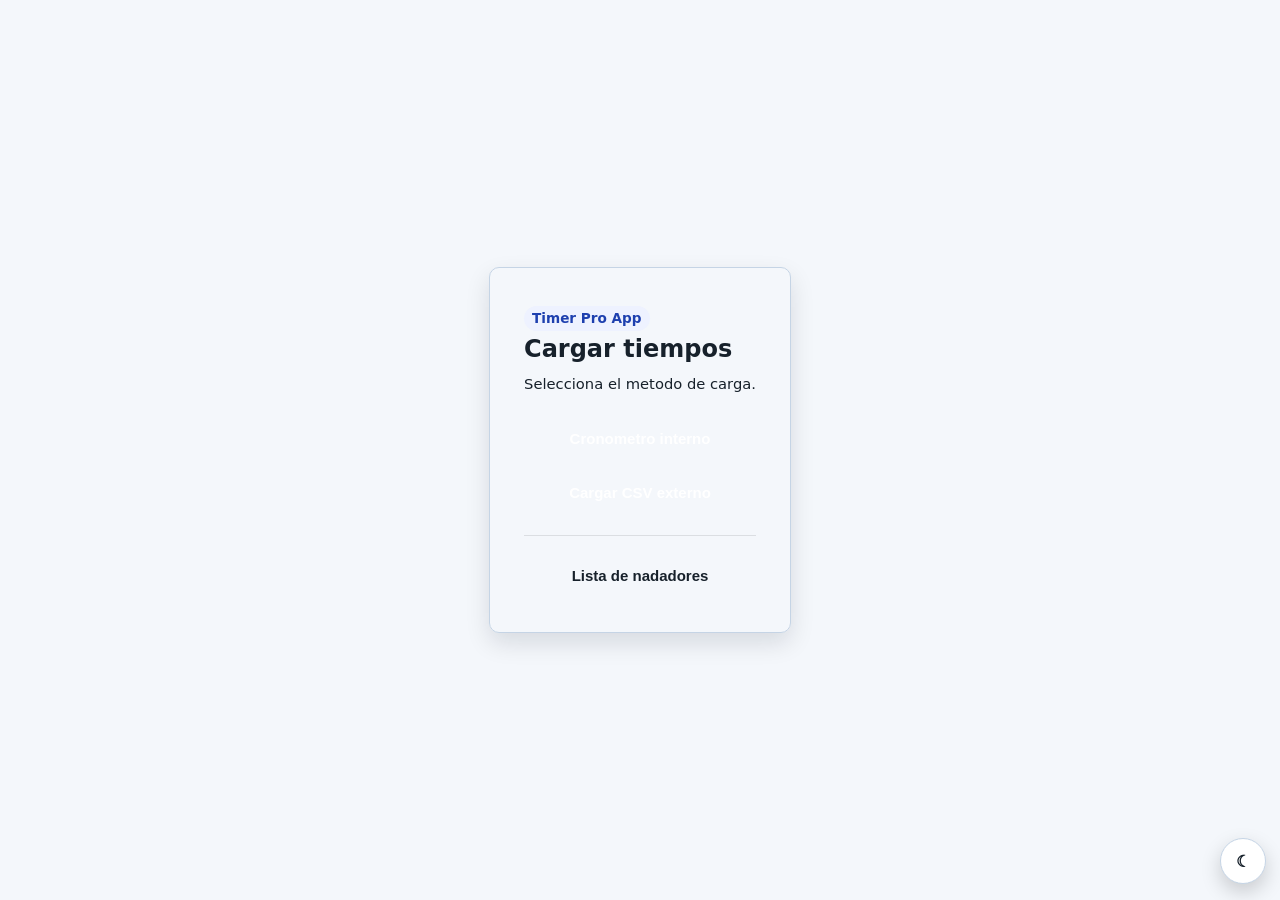
<file: timer-pro-app/index.html>
<!DOCTYPE html>
<html lang="es">

<head>
    <meta charset="UTF-8">
    <meta name="viewport" content="width=device-width, initial-scale=1" />
    <title>Timer Pro App</title>
    <link rel="stylesheet" href="shared/css/base.css" />
    <link rel="stylesheet" href="index.css" />
    <link rel="stylesheet" href="shared/css/theme.css" />
</head>

<body>
    <main class="container home-wrap">
        <section class="card home-card">
            <div class="home-head">
                <span class="pill">Timer Pro App</span>
                <h1>Cargar tiempos</h1>
                <p class="muted">Selecciona el metodo de carga.</p>
            </div>

            <div class="home-actions">
                <button id="btnCronometro" class="btn primary">Cronometro interno</button>
                <button id="btnCargaExterna" class="btn primary">Cargar CSV externo</button>
            </div>

            <hr class="home-divider">

            <div class="home-actions">
                <button id="btnListaNadadores" class="btn light">Lista de nadadores</button>
            </div>
        </section>
    </main>

    <script src="shared/js/theme.js"></script>
    <script src="shared/js/navigation.js"></script>
    <script src="index.js"></script>
</body>

</html>
</file>
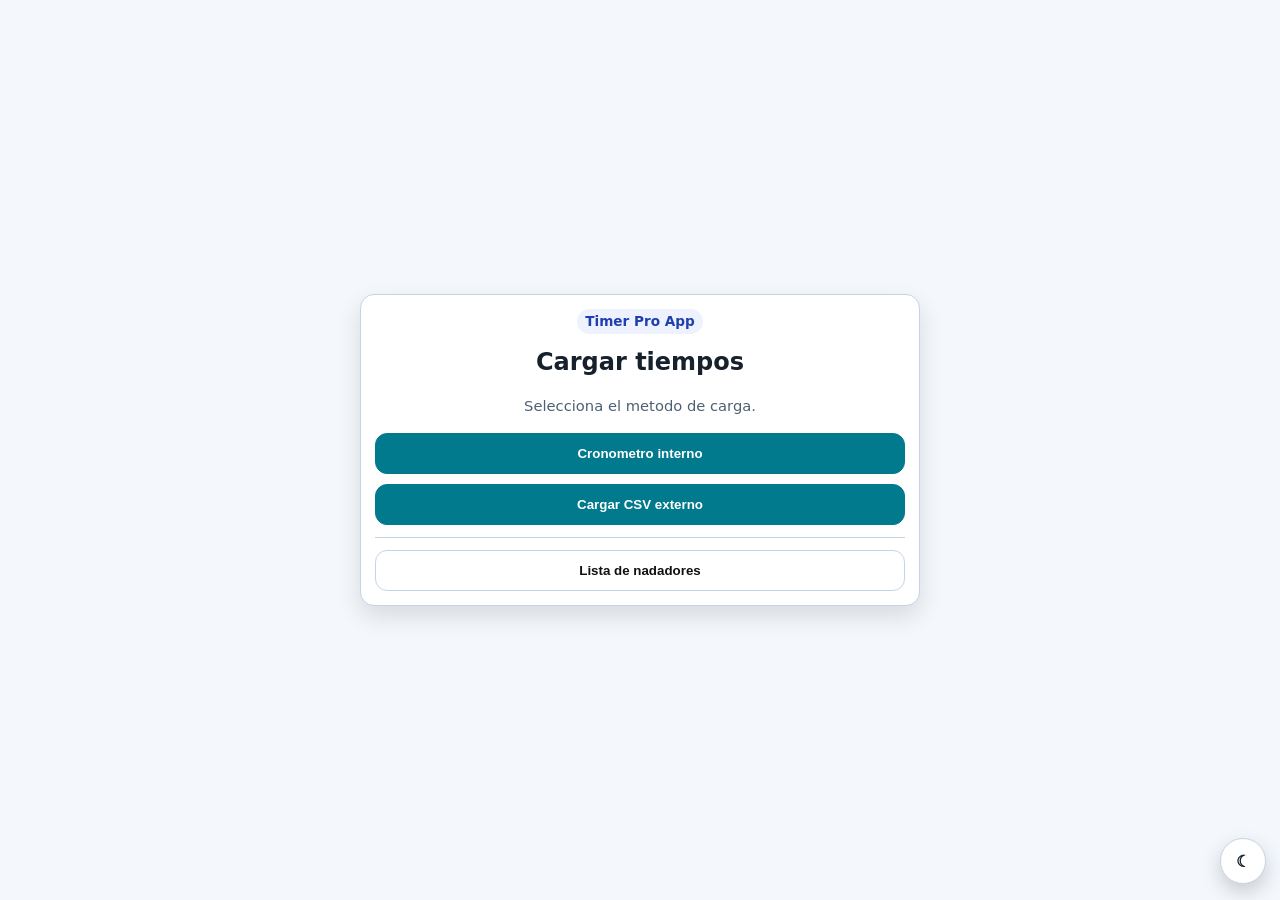
<file: src/app/index.html>
<!DOCTYPE html>
<html lang="es">

<head>
    <meta charset="UTF-8">
    <meta name="viewport" content="width=device-width, initial-scale=1" />
    <title>Timer Pro App</title>
    <link rel="stylesheet" href="../shared/css/base.css" />
    <link rel="stylesheet" href="./index.css" />
    <link rel="stylesheet" href="../shared/css/theme.css" />
</head>

<body>
    <!--
      HOME PRINCIPAL
      ABAP analogia: pantalla inicial de un report transaccional.
      Desde aqui se dispara navegacion a los 3 modulos funcionales.
    -->
    <main class="container home-wrap">
        <section class="card home-card">
            <div class="home-head">
                <span class="pill">Timer Pro App</span>
                <h1>Cargar tiempos</h1>
                <p class="muted">Selecciona el metodo de carga.</p>
            </div>

            <div class="home-actions">
                <!-- Acciones core del flujo de carga de tiempos -->
                <button id="btnCronometro" class="btn primary">Cronometro interno</button>
                <button id="btnCargaExterna" class="btn primary">Cargar CSV externo</button>
            </div>

            <hr class="home-divider">

            <div class="home-actions">
                <!-- Catalogo/mantenimiento mock de nadadores -->
                <button id="btnListaNadadores" class="btn light">Lista de nadadores</button>
            </div>
        </section>
    </main>

    <script src="../shared/js/theme.js"></script>
    <script src="../shared/js/navigation.js"></script>
    <script src="./index.js"></script>
</body>

</html>
</file>
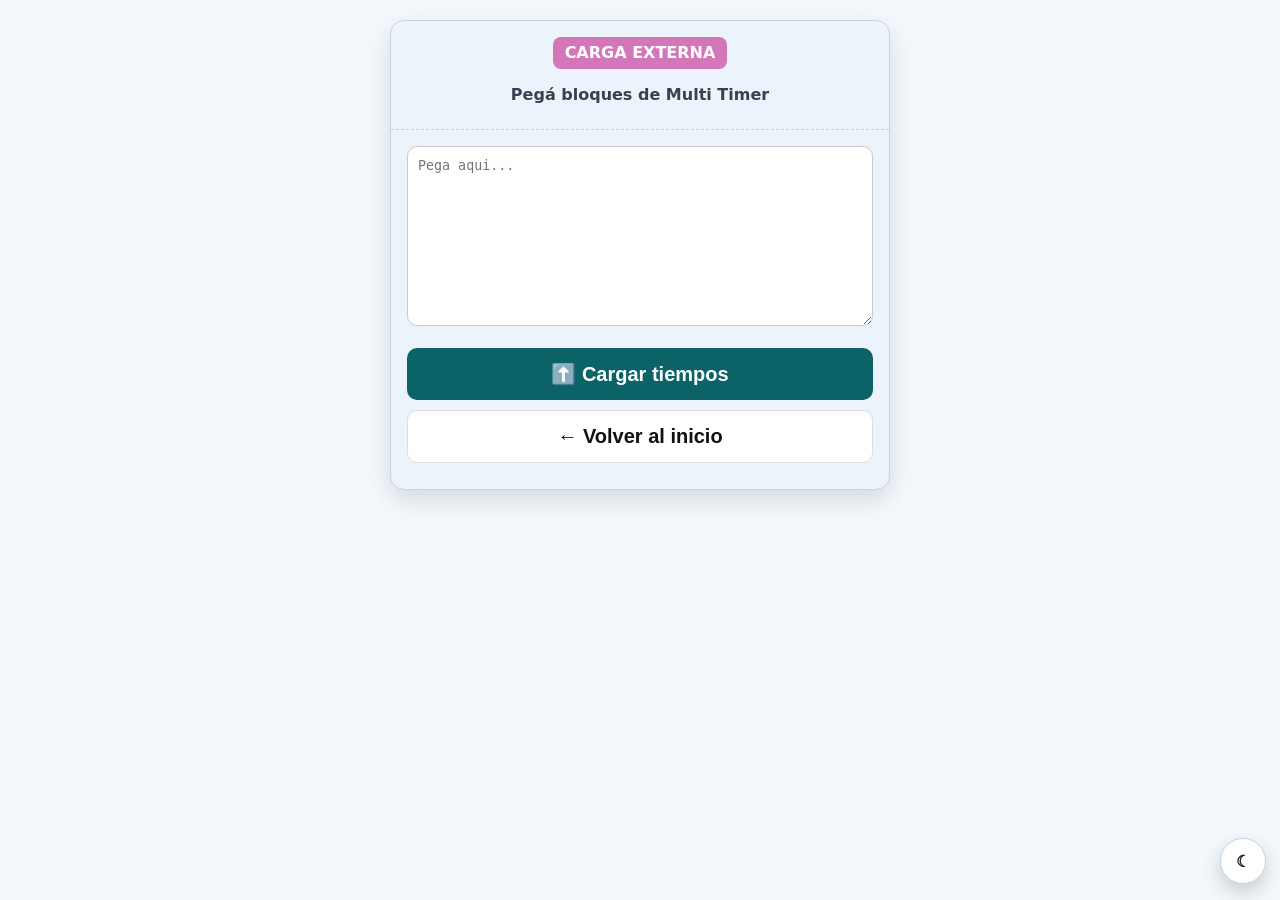
<file: src/pages/carga-externa/carga-externa.html>
<!DOCTYPE html>
<html lang="es">

<head>
    <meta charset="utf-8" />
    <meta name="viewport" content="width=device-width, initial-scale=1" />
    <title>Nado • Carga Externa</title>
    <link rel="stylesheet" href="../../shared/css/base.css" />
    <link rel="stylesheet" href="./carga-externa.css" />
    <link rel="stylesheet" href="../../shared/css/theme.css" />
</head>

<body>
    <!--
            PANTALLA DE CARGA EXTERNA
            Recibe texto exportado desde Multi Timer.
            ABAP analogia: upload/copy-paste a zona de staging antes de validacion final.
        -->
    <main class="container">
        <section class="step">
            <div class="step-head">
                <span class="badge">CARGA EXTERNA</span>
                <div class="subtitle">Pegá bloques de Multi Timer</div>
            </div>
            <div class="step-body">
                <!-- Input principal de datos crudos -->
                <textarea id="txtRaw" placeholder="Pega aqui..."></textarea>
                <button id="btnLoad" class="btn primary" style="margin-top: 15px;">⬆️ Cargar tiempos</button>
                <button id="btnBack" class="btn light" style="margin-top: 10px;">← Volver al inicio</button>
                <!-- Mensajes de validacion y estado -->
                <div id="status" class="help" style="margin-top: 10px; text-align: center;"></div>
            </div>
        </section>
    </main>

    <script src="../../shared/js/theme.js"></script>
    <script src="../../shared/js/navigation.js"></script>
    <script src="./carga-externa.js"></script>
</body>

</html>
</file>
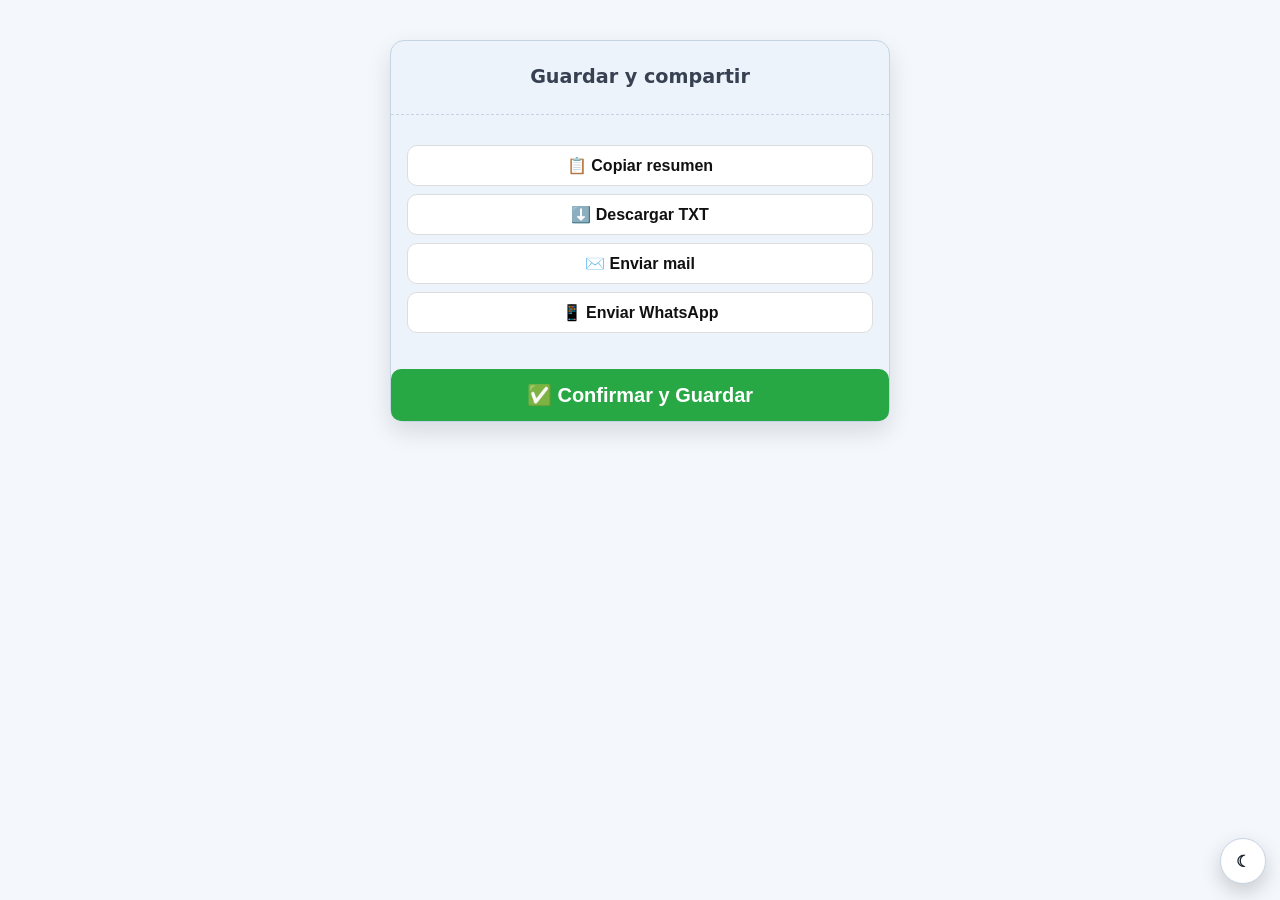
<file: src/pages/carga-tiempos/carga-tiempos.html>
<!DOCTYPE html>
<html lang="es">

<head>
  <meta charset="utf-8" />
  <meta name="viewport" content="width=device-width, initial-scale=1" />
  <title>Nado • App</title>
  <link rel="stylesheet" href="../../shared/css/base.css" />
  <link rel="stylesheet" href="./carga-tiempos.css" />
  <link rel="stylesheet" href="../../shared/css/theme.css" />
</head>

<body>

  <!--
    PANTALLA DE REVISION / STAGING
    Aqui se revisan tiempos importados antes de confirmar.
    ABAP analogia: ALV de control previo al guardado definitivo.
  -->
  <main class="container">

    <div id="view-carga" class="view active">
      <section class="result" style="margin-top: 20px;">
        <div class="result-head">
          <div class="subtitle" style="font-weight: 700; font-size: 1.2rem;">Guardar y compartir</div>
        </div>
        <div class="result-body">
          <!-- Lista dinamica de nadadores y resumen -->
          <div id="summaryBody"></div>

          <!-- Acciones de salida del resumen -->
          <div class="share-actions">
            <button id="btnCopySummary" class="btn light">📋 Copiar resumen</button>
            <button id="btnDownloadSummary" class="btn light">⬇️ Descargar TXT</button>
            <button id="btnSendEmail" class="btn light">✉️ Enviar mail</button>
            <button id="btnSendWhatsApp" class="btn light">📱 Enviar WhatsApp</button>
          </div>
          <div id="status" class="help" style="margin-top: 10px; text-align: center;"></div>
        </div>
        <button id="btnConfirm" class="btn primary" style="margin-top: 10px; background: #28a745;">✅ Confirmar y
          Guardar</button>
        <button id="btnNewLoad" class="btn primary" style="margin-top: 10px; display: none;">Cargar nuevos
          tiempos</button>
      </section>

    </div>

  </main>

  <!-- Modal de detalle por nadador/parcial -->
  <div class="modal" id="modal">
    <div class="modal-card">
      <div class="modal-head">
        <div id="modalTitle" style="font-weight: 800;">Detalles</div>
        <button class="btn light" id="btnClose" style="width: auto; padding: 5px 15px;">Cerrar</button>
      </div>
      <div class="modal-body">
        <table style="width: 100%; border-collapse: collapse;">
          <thead>
            <tr>
              <th>#</th>
              <th>Tiempo</th>
              <th>Vuelta</th>
            </tr>
          </thead>
          <tbody id="modalTbody" style="text-align: center;"></tbody>
        </table>
        <div id="metrics"></div>
      </div>
    </div>
  </div>

  <script src="../../shared/js/theme.js"></script>
  <script src="../../shared/js/navigation.js"></script>
  <script src="./carga-tiempos.js"></script>
</body>

</html>
</file>
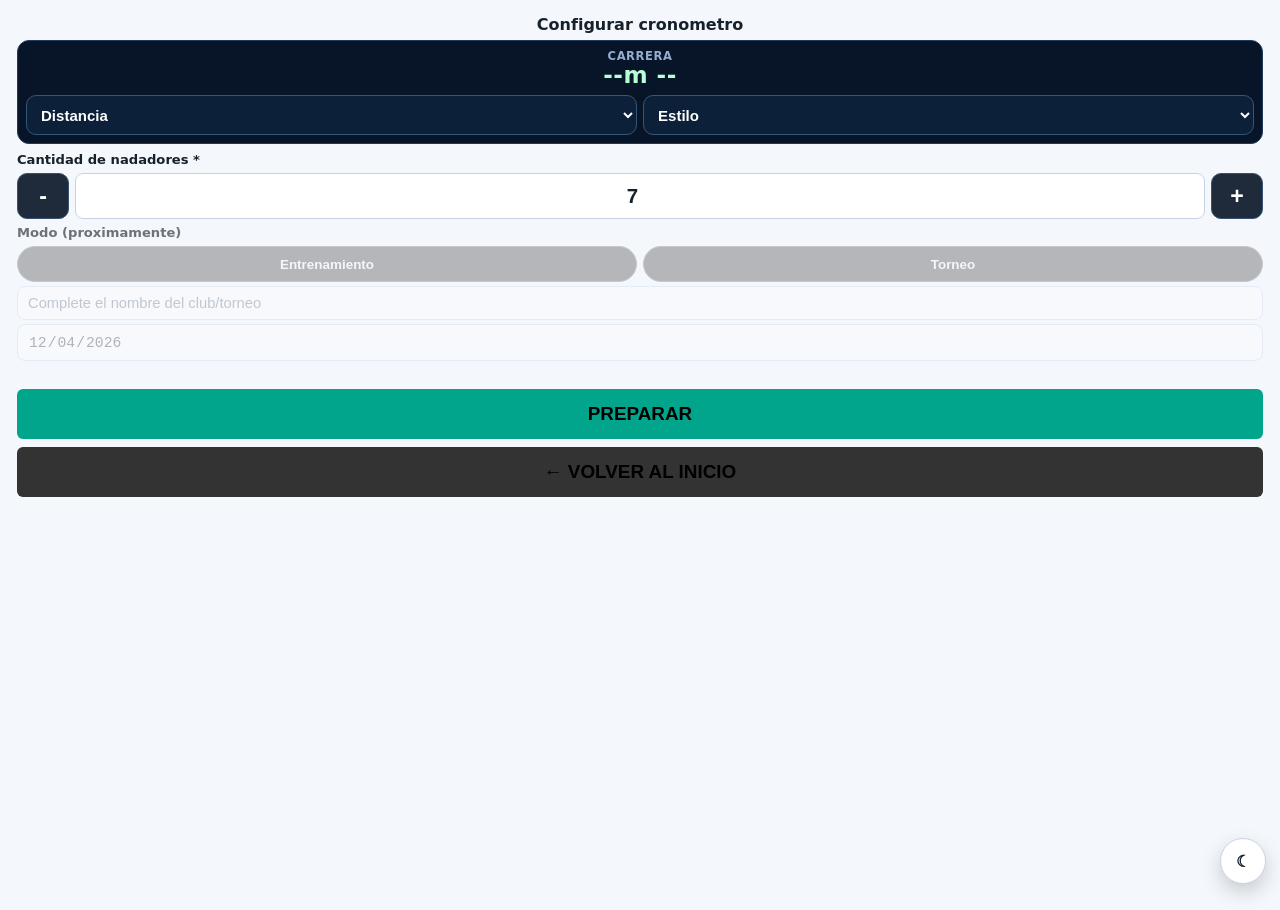
<file: src/pages/cronometro/cronometro.html>
<!DOCTYPE html>
<html lang="es">

<head>
    <meta charset="UTF-8">
    <title>SwimCoach Pro - Final UI</title>
    <meta name="viewport" content="width=device-width, initial-scale=1.0, maximum-scale=1.0, user-scalable=no">
    <link rel="stylesheet" href="./cronometro.css">
    <link rel="stylesheet" href="../../shared/css/theme.css" />

</head>

<body>

    <!--
            SETUP PREVIO A LA CARRERA
            ABAP analogia: parametros obligatorios antes de ejecutar START-OF-SELECTION.
        -->
    <div id="setup" class="setup-zone">
        <h2 class="setup-title">Configurar cronometro</h2>
        <div class="setup-race-preview-wrap">
            <div class="setup-race-preview-title">Carrera</div>
            <div id="race-preview" class="setup-race-preview">--m --</div>
            <div class="setup-race-controls">
                <select id="race-distance" class="setup-preview-select" required>
                    <option value="" selected disabled>Distancia</option>
                    <option value="25">25m</option>
                    <option value="50">50m</option>
                    <option value="75">75m</option>
                    <option value="100">100m</option>
                    <option value="125">125m</option>
                    <option value="150">150m</option>
                    <option value="175">175m</option>
                    <option value="200">200m</option>
                    <option value="225">225m</option>
                    <option value="250">250m</option>
                    <option value="300">300m</option>
                    <option value="400">400m</option>
                    <option value="500">500m</option>
                    <option value="800">800m</option>
                    <option value="1000">1000m</option>
                    <option value="1500">1500m</option>
                    <option value="other">Otra distancia...</option>
                </select>
                <select id="race-style" class="setup-preview-select" required>
                    <option value="" selected disabled>Estilo</option>
                    <option value="Mariposa">Mariposa</option>
                    <option value="Espalda">Espalda</option>
                    <option value="Pecho">Pecho</option>
                    <option value="Libre">Libre</option>
                    <option value="other">Otro...</option>
                </select>
            </div>
            <input type="number" id="race-distance-other" class="setup-inline-input"
                placeholder="Otra distancia (1 a 999999)" min="1" max="999999" step="1" style="display:none;">
            <input type="text" id="race-style-other" class="setup-inline-input" placeholder="Otro estilo (max 10)"
                maxlength="10" style="display:none;">
        </div>
        <div class="setup-form">
            <div class="setup-field setup-count-wrap">
                <label for="num-swimmers">Cantidad de nadadores *</label>
                <div class="count-selector">
                    <button type="button" id="count-minus" class="count-btn" aria-label="Disminuir">-</button>
                    <input type="number" id="num-swimmers" min="1" max="10" step="1" value="7" required>
                    <button type="button" id="count-plus" class="count-btn" aria-label="Aumentar">+</button>
                </div>
            </div>

            <div class="setup-field setup-disabled-area">
                <label>Modo (proximamente)</label>
                <div class="setup-switch-row is-disabled">
                    <button type="button" class="setup-chip" disabled>Entrenamiento</button>
                    <button type="button" class="setup-chip" disabled>Torneo</button>
                </div>
                <input type="text" class="setup-inline-input" placeholder="Complete el nombre del club/torneo" disabled>
                <input type="date" id="event-date-placeholder" class="setup-inline-input" disabled>
            </div>
        </div>
        <div id="setup-error" class="setup-error" aria-live="polite"></div>
        <div class="setup-actions">
            <button class="btn-start-global" onclick="initRace()">PREPARAR</button>
            <button class="btn-start-global" id="btnVolverSetup" onclick="goToHome()"
                style="background:#333; margin-top:8px;">← Volver al inicio</button>
        </div>
    </div>

    <!--
            CABECERA DE CARRERA EN EJECUCION
            Muestra metadatos + reloj principal + menu contextual.
        -->
    <div class="header" id="header-ui" style="display:none;">
        <button id="back-to-setup-btn" class="back-btn" onclick="goBackToSetup()" style="display:none;"
            aria-label="Volver al setup">← Atrás</button>
        <div id="race-name" class="race-name">Carrera N/D</div>
        <div id="main-clock">00:00.00</div>
        <div class="menu-container">
            <button class="dots-btn" onclick="toggleMenu()">⋮</button>
            <div class="dropdown" id="myDropdown">
                <button onclick="goToTimerProAnalisis()">Timer Pro Analisis</button>
                <button onclick="downloadCSV()">Exportar CSV</button>
                <button onclick="resetCronoState()" style="color: #ff5252;">Reiniciar Todo</button>
            </div>
        </div>
    </div>

    <!-- Bloque donde vive el boton global START -->
    <div id="run-controls" style="display:none; padding: 10px;">
        <button class="btn-start-global" onclick="startGlobalTimer()">¡START!</button>
    </div>

    <!-- Contenedor dinamico de carriles/nadadores -->
    <div class="lanes-grid" id="lanes-container"></div>

    <!-- Alta de carriles permitida solo antes de START -->
    <div class="add-swimmer-wrap" id="add-swimmer-wrap" style="display:none;">
        <button class="btn-add-swimmer" id="btn-add-swimmer" onclick="addSwimmer()">+ Agregar nadador</button>
    </div>

    <!-- Modal: confirmar salida hacia analisis -->
    <div id="confirm-analisis-modal"
        style="display:none; position:fixed; inset:0; background:rgba(0,0,0,0.6); z-index:3000; align-items:center; justify-content:center; padding:16px;">
        <div
            style="width:100%; max-width:360px; background:#1d1d1d; border:1px solid #3f3f3f; border-radius:12px; padding:14px; color:#fff;">
            <div style="font-size:1rem; font-weight:700; margin-bottom:8px;">Abandonar el cronometro y ver resultados
            </div>
            <div style="font-size:0.9rem; color:#d0d0d0; margin-bottom:12px;">Si continuas, esta carrera quedara
                finalizada y no podras volver al cronometro.</div>
            <div style="display:flex; gap:8px;">
                <button id="btnConfirmNo"
                    style="flex:1; border:none; border-radius:8px; padding:10px; font-weight:700; background:#3a3a3a; color:#fff;">NO</button>
                <button id="btnConfirmSi"
                    style="flex:1; border:none; border-radius:8px; padding:10px; font-weight:700; background:#00a95a; color:#fff;">SI</button>
            </div>
        </div>
    </div>

    <!-- Modal: confirmar reinicio por refresh/F5 -->
    <div id="confirm-refresh-modal" class="confirm-refresh-modal" aria-hidden="true">
        <div class="confirm-refresh-card" role="dialog" aria-modal="true" aria-labelledby="refreshModalTitle">
            <div id="refreshModalTitle" class="confirm-refresh-title">Atencion</div>
            <div class="confirm-refresh-text">
                Si refrescas esta pagina, la carrera actual se reiniciara y se perderan todos los tiempos no guardados.
            </div>
            <div class="confirm-refresh-actions">
                <button id="btnRefreshReset" class="confirm-refresh-btn danger">OK = Reiniciar sin guardar</button>
                <button id="btnRefreshCancel" class="confirm-refresh-btn safe">Cancel = Volver a la carrera</button>
            </div>
        </div>
    </div>

    <script src="../../shared/js/theme.js"></script>
    <script src="../../shared/js/navigation.js"></script>
    <script src="./cronometro.js"></script>
</body>

</html>
</file>
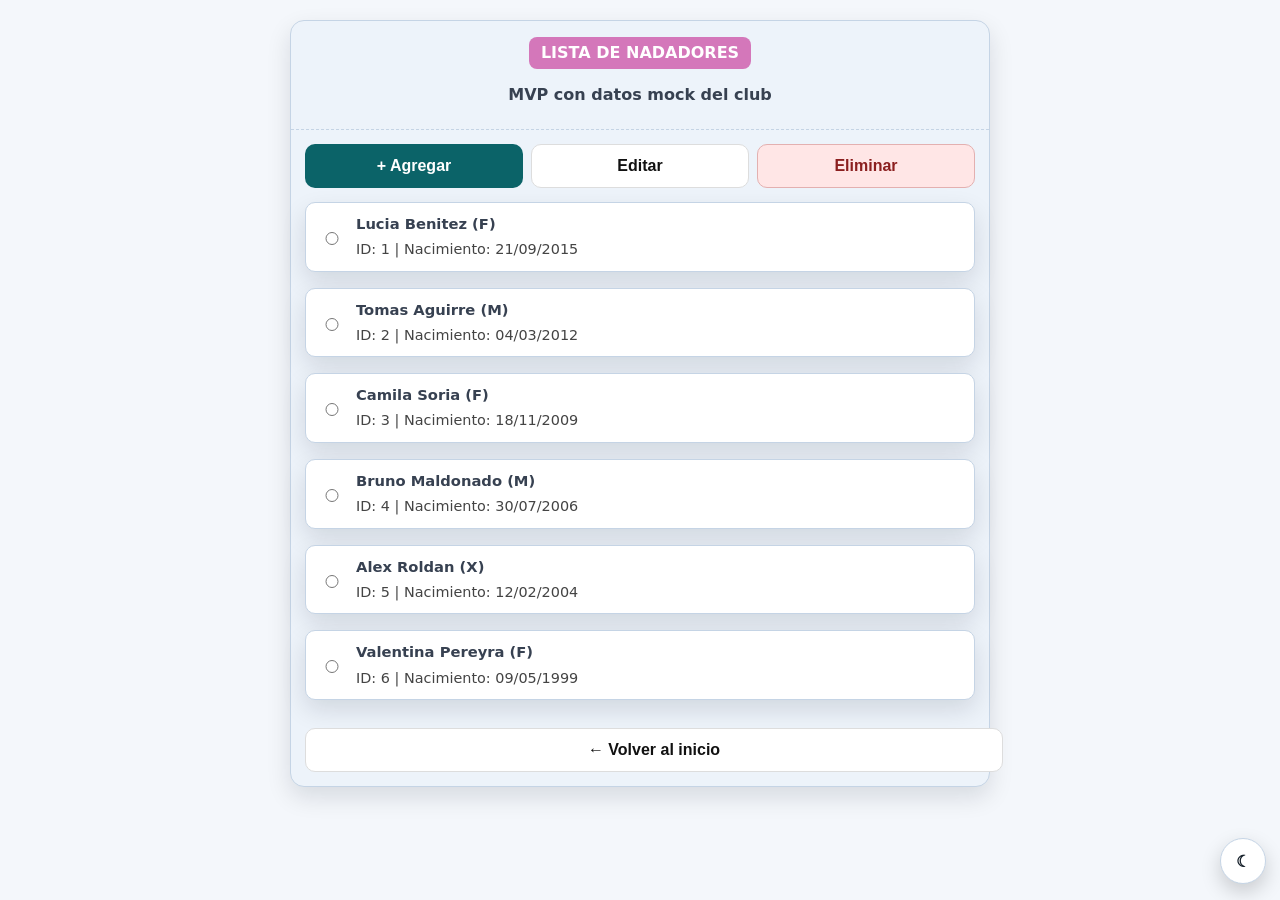
<file: src/pages/lista-nadadores/lista-nadadores.html>
<!DOCTYPE html>
<html lang="es">

<head>
    <meta charset="utf-8" />
    <meta name="viewport" content="width=device-width, initial-scale=1" />
    <title>Nado • Lista de nadadores</title>
    <link rel="stylesheet" href="../../shared/css/base.css" />
    <link rel="stylesheet" href="./lista-nadadores.css" />
    <link rel="stylesheet" href="../../shared/css/theme.css" />
</head>

<body>
    <!--
            LISTA DE NADADORES (MVP)
            ABAP analogia: mini mantenimiento (alta/cambio/baja) sobre tabla interna mock.
        -->
    <main class="container">
        <section class="panel">
            <div class="panel-head">
                <span class="badge">LISTA DE NADADORES</span>
                <div class="subtitle">MVP con datos mock del club</div>
            </div>

            <!-- Barra de acciones CRUD mock -->
            <div class="toolbar">
                <button id="btnAdd" class="btn primary">+ Agregar</button>
                <button id="btnEdit" class="btn light">Editar</button>
                <button id="btnDelete" class="btn danger">Eliminar</button>
            </div>

            <!-- Mensajes de estado de la operacion -->
            <div id="status" class="help" style="text-align:center;"></div>

            <!-- Contenedor dinamico de filas -->
            <div id="listContainer" class="list-container"></div>

            <button id="btnBack" class="btn light back-btn">← Volver al inicio</button>
        </section>
    </main>

    <script src="../../shared/js/theme.js"></script>
    <script src="../../shared/js/navigation.js"></script>
    <script src="./lista-nadadores.js"></script>
</body>

</html>
</file>
<file: timer-pro-app/shared/css/base.css>
:root{
  --bg:#ffffff; --txt:#1f2937; --muted:#6b7280; --card:#ffffff; --border:#e5e7eb;
  --brand:#2962FF; --accent:#FF6D00; --ok:#43A047; --danger:#C62828;
}
*{box-sizing:border-box}
html,body{margin:0;padding:0;background:var(--bg);color:var(--txt);font:16px/1.5 system-ui,-apple-system,Segoe UI,Roboto,Ubuntu,Cantarell,Noto Sans,sans-serif}

/* Header */
header{padding:12px 16px;border-bottom:1px solid var(--border);display:flex;align-items:center;gap:12px}
header .title{font-size:1.1rem;font-weight:800;margin-right:auto}
nav a{color:var(--brand);text-decoration:none;margin-right:10px;font-weight:700}

/* Container */
.container{max-width:720px;margin:0 auto;padding:14px}

/* Cards */
.card{background:var(--card);border:1px solid var(--border);border-radius:14px;padding:12px}
.subtitle{color:#374151;font-weight:800;margin:6px 0}
.help,.muted{color:var(--muted);font-size:.92rem}

/* Buttons */
.btn{display:inline-block;padding:12px 14px;border-radius:12px;border:1px solid var(--border);background:#fff;font-weight:800;color:#111;text-decoration:none}
.btn.primary{background:var(--brand);border-color:var(--brand);color:#fff}
.btn.success{background:var(--ok);border-color:var(--ok);color:#fff}
.btn.light{background:#fff}

/* Forms */
label{display:block;font-size:.92rem;margin-bottom:6px;color:#374151}
select,input[type=date],input[type=text],input[type=number],textarea{width:100%;padding:10px;border:1px solid var(--border);border-radius:10px;background:#fff}
textarea{font-family:ui-monospace,SFMono-Regular,Menlo,Consolas,"Liberation Mono",monospace;line-height:1.35}
.row{display:flex;gap:10px;flex-wrap:wrap;align-items:flex-end}

/* Table */
.table{width:100%;border-collapse:collapse}
.table th,.table td{border:1px solid var(--border);padding:8px;font-size:.95rem}
.table th{background:#f8f9fa;text-align:left}

/* Pills, chips */
.pill{display:inline-block;padding:2px 8px;border-radius:999px;background:#EEF2FF;color:#1e40af;font-size:.85rem;font-weight:800}
.chip{display:inline-flex;gap:6px;align-items:center;background:#f3f4f6;border:1px solid #e5e7eb;border-radius:999px;padding:6px 10px;color:#374151}

/* Placeholders */
.placeholder{border:2px dashed var(--border);border-radius:12px;display:flex;align-items:center;justify-content:center;color:var(--muted);font-weight:700;padding:16px}

/* Sections layout helpers */
.section{display:flex;flex-direction:column;gap:10px}
.split{display:flex;gap:12px;flex-wrap:wrap}
.split > .col{flex:1 1 280px}

/* Sticky compare bar */
.compare-bar{position:sticky;bottom:0;background:#111827;color:#fff;padding:10px 12px;border-top-left-radius:12px;border-top-right-radius:12px;display:none;align-items:center;justify-content:space-between;gap:12px}

/* Modal */
.modal{position:fixed;inset:0;background:rgba(0,0,0,.45);display:none;align-items:center;justify-content:center;padding:16px}
.modal.open{display:flex}
.modal-card{background:#fff;border-radius:12px;max-width:860px;width:100%;box-shadow:0 10px 30px rgba(0,0,0,.25)}
.modal-head{display:flex;align-items:center;justify-content:space-between;padding:12px 14px;border-bottom:1px solid var(--border)}
.modal-title{font-weight:800}
.modal-body{padding:12px 14px}
.close{border:1px solid var(--border);background:#fff;border-radius:8px;padding:6px 10px;cursor:pointer}

/* Mobile-first → enhance on wider screens */
@media (min-width:900px){
  header .title{font-size:1.2rem}
  .container{max-width:980px;padding:18px}
  .card{padding:14px}
}
</file>
<file: timer-pro-app/index.css>
/* Copiado de app/index.css */
body { margin: 0; font-family: Inter, system-ui, -apple-system, Segoe UI, Roboto, sans-serif; }
html, body { min-height: 100vh; }
:root { color-scheme: light dark; }
.home-wrap { display: grid; place-content: center; min-height: 100vh; padding: 0 12px; }
.home-card { max-width: 480px; width: 100%; background-color: var(--surface-100); border-radius: 10px; box-shadow: var(--shadow-elevation-1); }
.home-head { padding: 24px 20px 8px; }
.home-card h1 { margin: 0 0 6px; font-size: 24px; }
.home-card p { margin: 0; color: var(--muted-500); }
.home-actions { display: grid; gap: 10px; margin: 14px 20px 20px; }
.btn { cursor: pointer; min-height: 44px; border: 0; border-radius: 9px; padding: 0 12px; font-size: 15px; font-weight: 600; }
.btn.primary { color: #fff; background-color: var(--primary-600); }
.btn.light { color: var(--on-surface-700); background-color: var(--surface-200); }
.home-divider { margin: 0 20px 18px; border: 0; height: 1px; background-color: rgba(0,0,0,0.1); }
</file>
<file: timer-pro-app/shared/css/theme.css>
:root {
    --theme-bg: #f4f7fb;
    --theme-surface: #ffffff;
    --theme-surface-soft: #edf3fa;
    --theme-border: #c5d4e5;
    --theme-text: #17212b;
    --theme-muted: #4e6074;
    --theme-accent: #007a8c;
    --theme-accent-strong: #00a58b;
    --theme-danger: #c73232;
}

:root[data-theme='dark'] {
    --theme-bg: #0f1620;
    --theme-surface: #17212b;
    --theme-surface-soft: #223243;
    --theme-border: #334a63;
    --theme-text: #e8f1fb;
    --theme-muted: #b4c4d8;
    --theme-accent: #3bb0c4;
    --theme-accent-strong: #3fc9a2;
    --theme-danger: #ff6e6e;
}

:root {
    --bg: var(--theme-bg);
    --txt: var(--theme-text);
    --card: var(--theme-surface);
    --border: var(--theme-border);
    --muted: var(--theme-muted);
    --brand: var(--theme-accent);
    --ok: var(--theme-accent-strong);

    --orange-bg: var(--theme-surface-soft);
    --orange-bd: var(--theme-border);
    --comp-bg: var(--theme-surface-soft);
    --comp-bd: var(--theme-border);
    --panel-bg: var(--theme-surface-soft);
    --panel-bd: var(--theme-border);

    --accent: var(--theme-accent-strong);
    --pause: #f8fbff;
    --text: var(--theme-text);
}

:root[data-theme='dark'] {
    --pause: #e9f1fb;
}

html,
body {
    background: var(--theme-bg);
    color: var(--theme-text);
}

.setup-form input,
.setup-form select {
    background: var(--theme-surface);
    color: var(--theme-text);
    border-color: var(--theme-border);
}

.setup-form input::placeholder {
    color: var(--theme-muted);
}

.setup-form select option {
    background: var(--theme-surface);
    color: var(--theme-text);
}

.card,
.step,
.result,
.panel,
.modal-card,
.lane-card,
.list-row {
    box-shadow: 0 10px 24px rgba(9, 18, 32, 0.12);
}

:root[data-theme='dark'] .card,
:root[data-theme='dark'] .step,
:root[data-theme='dark'] .result,
:root[data-theme='dark'] .panel,
:root[data-theme='dark'] .modal-card,
:root[data-theme='dark'] .lane-card,
:root[data-theme='dark'] .list-row {
    box-shadow: 0 12px 28px rgba(0, 0, 0, 0.35);
}

:root[data-theme='dark'] .step,
:root[data-theme='dark'] .result,
:root[data-theme='dark'] .panel {
    color: var(--theme-text);
}

:root[data-theme='dark'] .subtitle {
    color: var(--theme-text);
}

:root[data-theme='dark'] .chip {
    background: #1a293a;
    color: var(--theme-text);
    border-color: var(--theme-border);
}

:root[data-theme='dark'] .inline-row {
    background: #1b2838;
    color: var(--theme-text);
    border-color: var(--theme-border);
}

:root[data-theme='dark'] .inline-row .btn.light {
    background: #0f1d2d;
    color: var(--theme-text);
    border-color: #35506b;
}

:root[data-theme='dark'] .inline-row .btn.light:hover {
    background: #112338;
}

:root[data-theme='dark'] .modal-card {
    background: #1a2736;
    color: var(--theme-text);
    border: 1px solid var(--theme-border);
}

:root[data-theme='dark'] .modal-head {
    background: #132131;
    border-bottom-color: var(--theme-border);
}

:root[data-theme='dark'] .modal-body {
    background: #1a2736;
}

:root[data-theme='dark'] table,
:root[data-theme='dark'] th,
:root[data-theme='dark'] td {
    color: var(--theme-text);
}

:root[data-theme='dark'] th {
    opacity: 0.92;
}

:root[data-theme='dark'] td {
    opacity: 0.96;
}

:root[data-theme='dark'] .modal-body .chip {
    background: #122336;
    border-color: #37526d;
    color: var(--theme-text);
}

:root[data-theme='dark'] .dropdown {
    background: var(--theme-surface);
    border: 1px solid var(--theme-border);
}

:root[data-theme='dark'] .dropdown button {
    color: var(--theme-text);
}

:root[data-theme='dark'] .setup-form input,
:root[data-theme='dark'] .setup-form select,
:root[data-theme='dark'] textarea,
:root[data-theme='dark'] input,
:root[data-theme='dark'] select {
    background: #111b27;
    color: var(--theme-text);
    border-color: var(--theme-border);
}

:root[data-theme='dark'] .btn.light {
    background: #162131;
    color: var(--theme-text);
    border-color: var(--theme-border);
}

:root[data-theme='dark'] .btn.primary {
    color: #082227;
}

.theme-toggle {
    position: fixed;
    right: 14px;
    bottom: 16px;
    z-index: 2600;
    width: 46px;
    height: 46px;
    border: 1px solid var(--theme-border);
    border-radius: 999px;
    background: var(--theme-surface);
    color: var(--theme-text);
    font-size: 1rem;
    font-weight: 700;
    display: inline-flex;
    align-items: center;
    justify-content: center;
    box-shadow: 0 8px 20px rgba(0, 0, 0, 0.18);
    cursor: pointer;
}

.theme-toggle:active {
    transform: scale(0.96);
}
</file>
<file: src/shared/css/base.css>
:root{
  --bg:#ffffff; --txt:#1f2937; --muted:#6b7280; --card:#ffffff; --border:#e5e7eb;
  --brand:#2962FF; --accent:#FF6D00; --ok:#43A047; --danger:#C62828;
}
*{box-sizing:border-box}
html,body{margin:0;padding:0;background:var(--bg);color:var(--txt);font:16px/1.5 system-ui,-apple-system,Segoe UI,Roboto,Ubuntu,Cantarell,Noto Sans,sans-serif}

/* Header */
header{padding:12px 16px;border-bottom:1px solid var(--border);display:flex;align-items:center;gap:12px}
header .title{font-size:1.1rem;font-weight:800;margin-right:auto}
nav a{color:var(--brand);text-decoration:none;margin-right:10px;font-weight:700}

/* Container */
.container{max-width:720px;margin:0 auto;padding:14px}

/* Cards */
.card{background:var(--card);border:1px solid var(--border);border-radius:14px;padding:12px}
.subtitle{color:#374151;font-weight:800;margin:6px 0}
.help,.muted{color:var(--muted);font-size:.92rem}

/* Buttons */
.btn{display:inline-block;padding:12px 14px;border-radius:12px;border:1px solid var(--border);background:#fff;font-weight:800;color:#111;text-decoration:none}
.btn.primary{background:var(--brand);border-color:var(--brand);color:#fff}
.btn.success{background:var(--ok);border-color:var(--ok);color:#fff}
.btn.light{background:#fff}

/* Forms */
label{display:block;font-size:.92rem;margin-bottom:6px;color:#374151}
select,input[type=date],input[type=text],input[type=number],textarea{width:100%;padding:10px;border:1px solid var(--border);border-radius:10px;background:#fff}
textarea{font-family:ui-monospace,SFMono-Regular,Menlo,Consolas,"Liberation Mono",monospace;line-height:1.35}
.row{display:flex;gap:10px;flex-wrap:wrap;align-items:flex-end}

/* Table */
.table{width:100%;border-collapse:collapse}
.table th,.table td{border:1px solid var(--border);padding:8px;font-size:.95rem}
.table th{background:#f8f9fa;text-align:left}

/* Pills, chips */
.pill{display:inline-block;padding:2px 8px;border-radius:999px;background:#EEF2FF;color:#1e40af;font-size:.85rem;font-weight:800}
.chip{display:inline-flex;gap:6px;align-items:center;background:#f3f4f6;border:1px solid #e5e7eb;border-radius:999px;padding:6px 10px;color:#374151}

/* Placeholders */
.placeholder{border:2px dashed var(--border);border-radius:12px;display:flex;align-items:center;justify-content:center;color:var(--muted);font-weight:700;padding:16px}

/* Sections layout helpers */
.section{display:flex;flex-direction:column;gap:10px}
.split{display:flex;gap:12px;flex-wrap:wrap}
.split > .col{flex:1 1 280px}

/* Sticky compare bar */
.compare-bar{position:sticky;bottom:0;background:#111827;color:#fff;padding:10px 12px;border-top-left-radius:12px;border-top-right-radius:12px;display:none;align-items:center;justify-content:space-between;gap:12px}

/* Modal */
.modal{position:fixed;inset:0;background:rgba(0,0,0,.45);display:none;align-items:center;justify-content:center;padding:16px}
.modal.open{display:flex}
.modal-card{background:#fff;border-radius:12px;max-width:860px;width:100%;box-shadow:0 10px 30px rgba(0,0,0,.25)}
.modal-head{display:flex;align-items:center;justify-content:space-between;padding:12px 14px;border-bottom:1px solid var(--border)}
.modal-title{font-weight:800}
.modal-body{padding:12px 14px}
.close{border:1px solid var(--border);background:#fff;border-radius:8px;padding:6px 10px;cursor:pointer}

/* Mobile-first → enhance on wider screens */
@media (min-width:900px){
  header .title{font-size:1.2rem}
  .container{max-width:980px;padding:18px}
  .card{padding:14px}
}
</file>
<file: src/app/index.css>
.home-wrap {
    min-height: 100vh;
    display: flex;
    align-items: center;
    justify-content: center;
}

.home-card {
    width: 100%;
    max-width: 560px;
}

.home-head {
    text-align: center;
    margin-bottom: 16px;
}

.home-head h1 {
    margin: 10px 0 8px;
}

.home-actions {
    display: grid;
    gap: 10px;
}

.home-actions .btn {
    width: 100%;
}

.home-divider {
    border: none;
    border-top: 1px solid var(--border);
    margin: 12px 0;
}
</file>
<file: src/shared/css/theme.css>
:root {
    --theme-bg: #f4f7fb;
    --theme-surface: #ffffff;
    --theme-surface-soft: #edf3fa;
    --theme-border: #c5d4e5;
    --theme-text: #17212b;
    --theme-muted: #4e6074;
    --theme-accent: #007a8c;
    --theme-accent-strong: #00a58b;
    --theme-danger: #c73232;
}

:root[data-theme='dark'] {
    --theme-bg: #0f1620;
    --theme-surface: #17212b;
    --theme-surface-soft: #223243;
    --theme-border: #334a63;
    --theme-text: #e8f1fb;
    --theme-muted: #b4c4d8;
    --theme-accent: #3bb0c4;
    --theme-accent-strong: #3fc9a2;
    --theme-danger: #ff6e6e;
}

:root {
    --bg: var(--theme-bg);
    --txt: var(--theme-text);
    --card: var(--theme-surface);
    --border: var(--theme-border);
    --muted: var(--theme-muted);
    --brand: var(--theme-accent);
    --ok: var(--theme-accent-strong);

    --orange-bg: var(--theme-surface-soft);
    --orange-bd: var(--theme-border);
    --comp-bg: var(--theme-surface-soft);
    --comp-bd: var(--theme-border);
    --panel-bg: var(--theme-surface-soft);
    --panel-bd: var(--theme-border);

    --accent: var(--theme-accent-strong);
    --pause: #f8fbff;
    --text: var(--theme-text);
}

:root[data-theme='dark'] {
    --pause: #e9f1fb;
}

html,
body {
    background: var(--theme-bg);
    color: var(--theme-text);
}

.setup-form input,
.setup-form select {
    background: var(--theme-surface);
    color: var(--theme-text);
    border-color: var(--theme-border);
}

.setup-form input::placeholder {
    color: var(--theme-muted);
}

.setup-form select option {
    background: var(--theme-surface);
    color: var(--theme-text);
}

.card,
.step,
.result,
.panel,
.modal-card,
.lane-card,
.list-row {
    box-shadow: 0 10px 24px rgba(9, 18, 32, 0.12);
}

:root[data-theme='dark'] .card,
:root[data-theme='dark'] .step,
:root[data-theme='dark'] .result,
:root[data-theme='dark'] .panel,
:root[data-theme='dark'] .modal-card,
:root[data-theme='dark'] .lane-card,
:root[data-theme='dark'] .list-row {
    box-shadow: 0 12px 28px rgba(0, 0, 0, 0.35);
}

:root[data-theme='dark'] .step,
:root[data-theme='dark'] .result,
:root[data-theme='dark'] .panel {
    color: var(--theme-text);
}

:root[data-theme='dark'] .subtitle {
    color: var(--theme-text);
}

:root[data-theme='dark'] .chip {
    background: #1a293a;
    color: var(--theme-text);
    border-color: var(--theme-border);
}

:root[data-theme='dark'] .inline-row {
    background: #1b2838;
    color: var(--theme-text);
    border-color: var(--theme-border);
}

:root[data-theme='dark'] .inline-row .btn.light {
    background: #0f1d2d;
    color: var(--theme-text);
    border-color: #35506b;
}

:root[data-theme='dark'] .inline-row .btn.light:hover {
    background: #112338;
}

:root[data-theme='dark'] .modal-card {
    background: #1a2736;
    color: var(--theme-text);
    border: 1px solid var(--theme-border);
}

:root[data-theme='dark'] .modal-head {
    background: #132131;
    border-bottom-color: var(--theme-border);
}

:root[data-theme='dark'] .modal-body {
    background: #1a2736;
}

:root[data-theme='dark'] table,
:root[data-theme='dark'] th,
:root[data-theme='dark'] td {
    color: var(--theme-text);
}

:root[data-theme='dark'] th {
    opacity: 0.92;
}

:root[data-theme='dark'] td {
    opacity: 0.96;
}

:root[data-theme='dark'] .modal-body .chip {
    background: #122336;
    border-color: #37526d;
    color: var(--theme-text);
}

:root[data-theme='dark'] .dropdown {
    background: var(--theme-surface);
    border: 1px solid var(--theme-border);
}

:root[data-theme='dark'] .dropdown button {
    color: var(--theme-text);
}

:root[data-theme='dark'] .setup-form input,
:root[data-theme='dark'] .setup-form select,
:root[data-theme='dark'] textarea,
:root[data-theme='dark'] input,
:root[data-theme='dark'] select {
    background: #111b27;
    color: var(--theme-text);
    border-color: var(--theme-border);
}

:root[data-theme='dark'] .btn.light {
    background: #162131;
    color: var(--theme-text);
    border-color: var(--theme-border);
}

:root[data-theme='dark'] .btn.primary {
    color: #082227;
}

.theme-toggle {
    position: fixed;
    right: 14px;
    bottom: 16px;
    z-index: 2600;
    width: 46px;
    height: 46px;
    border: 1px solid var(--theme-border);
    border-radius: 999px;
    background: var(--theme-surface);
    color: var(--theme-text);
    font-size: 1rem;
    font-weight: 700;
    display: inline-flex;
    align-items: center;
    justify-content: center;
    box-shadow: 0 8px 20px rgba(0, 0, 0, 0.18);
    cursor: pointer;
}

.theme-toggle:active {
    transform: scale(0.96);
}
</file>
<file: src/pages/carga-externa/carga-externa.css>
:root {
    --orange-bg: #8cdec0;
    --orange-bd: #a9bdc1;
}

body {
    margin: 0;
}

.container {
    padding: 20px 14px;
    display: flex;
    justify-content: center;
}

.step {
    width: 100%;
    max-width: 500px;
    border-radius: 14px;
    border: 1px solid var(--orange-bd);
    background: var(--orange-bg);
}

.step-head {
    display: flex;
    flex-direction: column;
    align-items: center;
    text-align: center;
    padding: 16px;
    gap: 8px;
    border-bottom: 1px dashed var(--orange-bd);
}

.badge {
    background: #d477ba;
    color: #fff;
    padding: 4px 12px;
    border-radius: 8px;
    font-weight: bold;
}

.step-body {
    padding: 16px;
}

textarea {
    min-height: 180px;
    width: 100%;
    border-radius: 10px;
    border: 1px solid #ccc;
    padding: 10px;
    font-family: monospace;
}

.btn {
    width: 100%;
    padding: 14px;
    border-radius: 10px;
    border: none;
    font-weight: bold;
    cursor: pointer;
    font-size: 20px;
}

.btn.primary {
    background: #0b6368;
    color: #fff;
}

.btn.light {
    background: #fff;
    border: 1px solid #ddd;
}
</file>
<file: src/pages/carga-tiempos/carga-tiempos.css>
/* VARIABLES DE COLOR: Si cambias estos códigos (ej. #8cdec0), cambia el color de fondo de las secciones */
:root {
    --orange-bg: #8cdec0;
    /* Color de fondo para la sección de Carga (Paso 1) */
    --orange-bd: #a9bdc1;
    /* Color del borde para la sección de Carga */
    --comp-bg: #89c5db;
    /* Color de fondo para la sección de Revisión (Paso 2) */
    --comp-bd: #899faa;
    /* Color del borde para la sección de Revisión */
    --nav-height: 60px;
    /* Altura fija de la barra de navegación superior */
}

/* BARRA DE NAVEGACIÓN SUPERIOR: Controla que siempre esté arriba (sticky) y su diseño */
header {
    position: sticky;
    top: 0;
    background: #ffffff;
    border-bottom: 1px solid #000000;
    /* Línea gruesa negra debajo del menú */
    height: var(--nav-height);
    display: flex;
    justify-content: space-around;
    /* Distribuye los botones equitativamente */
    align-items: center;
    z-index: 1000;
    /* Asegura que el menú esté siempre por encima del contenido */
    padding: 0 10px;
}

/* BOTONES DEL MENÚ: Define el aspecto de los iconos y el texto del menú */
.nav-btn {
    display: flex;
    flex-direction: column;
    align-items: center;
    text-decoration: none;
    color: #666;
    /* Color gris para botones no seleccionados */
    font-size: 0.7rem;
    font-weight: 600;
    transition: 0.2s;
    border: none;
    background: none;
    cursor: pointer;
}

/* ESTADO ACTIVO: Color azul cuando estás en esa "página" o vista */
.nav-btn.active {
    color: #2962FF;
}

.nav-btn i {
    font-size: 1.4rem;
    margin-bottom: 2px;
}

/* VISTAS: Controla que solo se vea el contenido de la pestaña seleccionada */
.view {
    display: none;
    width: 100%;
}

/* Por defecto oculto */
.view.active {
    display: flex;
    flex-direction: column;
    align-items: center;
}

/* Se muestra si tiene la clase 'active' */

.container {
    padding: 20px 14px;
    gap: 20px;
}

/* PRÓXIMAMENTE: Diseño para las secciones que aún no tienen contenido real */
.coming-soon {
    height: 60vh;
    display: flex;
    flex-direction: column;
    align-items: center;
    justify-content: center;
    color: #999;
    text-align: center;
}

.coming-soon h2 {
    color: #333;
    margin-bottom: 10px;
}

/* TARJETAS DE PASO 1 Y 2: Define bordes redondeados y anchos máximos */
.step,
.result {
    width: 100%;
    max-width: 500px;
    border-radius: 14px;
}

.step {
    border: 1px solid var(--orange-bd);
    background: var(--orange-bg);
}

.result {
    border: 1px solid var(--comp-bd);
    background: var(--comp-bg);
}

.step-head,
.result-head {
    display: flex;
    flex-direction: column;
    align-items: center;
    text-align: center;
    padding: 16px;
    gap: 8px;
    border-bottom: 1px dashed var(--orange-bd);
}

.result-head {
    border-bottom-color: var(--comp-bd);
}

/* ETIQUETAS (PASO 1 / PASO 2): Los rectángulos de colores arriba de cada sección */
.badge {
    background: #d477ba;
    color: #fff;
    padding: 4px 12px;
    border-radius: 8px;
    font-weight: bold;
}

.result-head .badge {
    background: #d477ba;
    color: #0b2a35;
}

.step-body,
.result-body {
    padding: 16px;
}

.share-actions {
    display: flex;
    flex-direction: column;
    gap: 8px;
    margin-top: 14px;
}

.share-actions .btn {
    font-size: 1rem;
    padding: 10px;
}

/* CUADRO DE TEXTO: Donde pegas los datos de WhatsApp */
textarea {
    min-height: 180px;
    width: 100%;
    border-radius: 10px;
    border: 1px solid #ccc;
    padding: 10px;
    font-family: monospace;
}

/* BOTONES GENERALES: Tamaño, relleno y forma de los botones de acción */
.btn {
    width: 100%;
    padding: 14px;
    border-radius: 10px;
    border: none;
    font-weight: bold;
    cursor: pointer;
    font-size: 20px
}

.btn.primary {
    background: #0b6368;
    color: #fff;
}

.btn.light {
    background: #fff;
    border: 1px solid #ddd;
}

/* FILA DE PRECARGA: Cómo se ve cada nadador cargado en la lista antes de guardar */
.inline-row {
    display: flex;
    flex-direction: column;
    align-items: center;
    gap: 8px;
    background: #fff;
    border: 1px solid var(--comp-bd);
    border-radius: 12px;
    padding: 16px;
    margin-top: 12px;
    text-align: center;
}

/* MODAL (VENTANA EMERGENTE): Fondo oscuro y contenedor de la tabla de detalles */
.modal {
    position: fixed;
    inset: 0;
    background: rgba(0, 0, 0, 0.5);
    display: none;
    align-items: center;
    justify-content: center;
    padding: 10px;
    z-index: 2000;
}

.modal.open {
    display: flex;
}

/* Se activa con esta clase */
.modal-card {
    background: #fff;
    border-radius: 16px;
    width: 100%;
    max-width: 500px;
    max-height: 90vh;
    display: flex;
    flex-direction: column;
    overflow: hidden;
}

.modal-head {
    padding: 16px;
    border-bottom: 1px solid #eee;
    display: flex;
    justify-content: space-between;
    align-items: center;
}

.modal-body {
    padding: 16px;
    overflow-y: auto;
    flex-grow: 1;
}

/* CHIPS DE MÉTRICAS: Las etiquetas de Mejor/Peor tiempo dentro del modal */
#metrics {
    display: flex;
    flex-wrap: wrap;
    gap: 8px;
    margin-top: 20px;
    justify-content: center;
}

.chip {
    background: #eee;
    padding: 5px 10px;
    border-radius: 15px;
    font-size: 0.85rem;
}

/* TABLA DE DETALLES: mejor contraste + indicador visual lateral */
#modalTbody td {
    padding: 6px 8px;
}

#modalTbody td.lap-vuelta {
    position: relative;
    padding-right: 22px;
}

#modalTbody td.lap-status-best::after,
#modalTbody td.lap-status-worst::after {
    content: '';
    position: absolute;
    right: 8px;
    top: 50%;
    transform: translateY(-50%);
    width: 8px;
    height: 8px;
    border-radius: 50%;
}

#modalTbody td.lap-status-best::after {
    background: #1d9b4d;
}

#modalTbody td.lap-status-worst::after {
    background: #d13438;
}

/* RESPONSIVE: Si la pantalla es ancha, las filas de precarga se ponen horizontales en vez de verticales */
@media (min-width: 600px) {
    .inline-row {
        flex-direction: row;
        justify-content: space-between;
        text-align: left;
    }
}
</file>
<file: src/pages/cronometro/cronometro.css>
:root {
    --bg: #000000;
    --card: #1a1a1a;
    --accent: #00e676;
    --pause: #ffffff;
    --text: #ffffff;
}

body {
    font-family: system-ui, sans-serif;
    background: var(--bg);
    color: var(--text);
    margin: 0;
    padding: 5px;
    overflow: hidden;
    height: 100vh;
    display: flex;
    flex-direction: column;
}

/* Header con Menu */
.header {
    display: flex;
    flex-direction: column;
    justify-content: center;
    align-items: center;
    position: relative;
    padding: 8px 0;
}

.race-name {
    font-size: 0.95rem;
    font-weight: 700;
    letter-spacing: 0.03em;
    text-transform: uppercase;
    color: #c8ffd9;
    margin-bottom: 4px;
    text-align: center;
    max-width: 90vw;
    white-space: nowrap;
    overflow: hidden;
    text-overflow: ellipsis;
}

#main-clock {
    font-size: 2.5rem;
    font-family: monospace;
    color: var(--accent);
    font-weight: bold;
}

.menu-container {
    position: absolute;
    right: 10px;
    top: 10px;
}

.back-btn {
    position: absolute;
    left: 10px;
    top: 10px;
    background: none;
    border: none;
    color: #ffffff;
    font-size: 1.2rem;
    padding: 5px 8px;
    cursor: pointer;
    font-weight: 600;
    transition: opacity 0.2s;
}

.back-btn:active {
    opacity: 0.7;
}

.dots-btn {
    background: none;
    border: none;
    color: white;
    font-size: 1.5rem;
    padding: 5px;
    cursor: pointer;
}

.dropdown {
    display: none;
    position: absolute;
    right: 0;
    background: #333;
    border-radius: 5px;
    box-shadow: 0 4px 10px rgba(0, 0, 0, 0.5);
    z-index: 100;
    min-width: 150px;
}

.dropdown button {
    background: none;
    color: white;
    width: 100%;
    text-align: left;
    padding: 12px;
    border: none;
    font-size: 0.9rem;
}

.setup-zone {
    text-align: left;
    padding: 10px 12px;
    flex: 1;
    display: flex;
    flex-direction: column;
}

.setup-title {
    margin: 0 0 6px;
    text-align: center;
    font-size: 1rem;
}

.setup-race-preview {
    text-align: center;
    font-size: 1.45rem;
    font-weight: 900;
    color: #b7ffd7;
    line-height: 1.05;
    margin-bottom: 8px;
    letter-spacing: 0.02em;
}

.setup-race-preview-wrap {
    border: 1px solid #1f3a5a;
    background: #081428;
    border-radius: 12px;
    padding: 8px;
    margin-bottom: 8px;
}

.setup-race-preview-title {
    text-align: center;
    font-size: 0.72rem;
    color: #93aecf;
    font-weight: 700;
    letter-spacing: 0.05em;
    text-transform: uppercase;
}

.setup-race-controls {
    display: grid;
    grid-template-columns: 1fr 1fr;
    gap: 6px;
}

.setup-preview-select {
    min-height: 40px;
    border: 1px solid #365677;
    border-radius: 10px;
    background: #0c2039;
    color: #ffffff;
    font-size: 0.94rem;
    font-weight: 800;
    padding: 8px 10px;
}

.setup-form {
    display: flex;
    flex-direction: column;
    gap: 6px;
    flex: 1;
    min-height: 0;
}

.setup-form label {
    font-size: 0.82rem;
    font-weight: 700;
    margin-bottom: 2px;
}

.setup-field {
    display: flex;
    flex-direction: column;
    gap: 4px;
}

.setup-chip {
    flex: 0 0 auto;
    border: 1px solid #4d4d4d;
    border-radius: 999px;
    background: #121212;
    color: #f3f3f3;
    padding: 8px 12px;
    font-size: 0.84rem;
    text-transform: none;
    min-height: 36px;
}

.setup-chip.active {
    background: #00a95a;
    border-color: #00c367;
    color: #042b18;
    font-weight: 900;
}

.setup-chip:disabled {
    opacity: 0.45;
}

.setup-inline-input,
.setup-form input,
.setup-form select {
    width: 100%;
    box-sizing: border-box;
    border: 1px solid #4f4f4f;
    border-radius: 8px;
    background: #0f0f0f;
    color: #fff;
    font-size: 0.92rem;
    padding: 8px 10px;
}

.setup-inline-input:disabled {
    opacity: 0.5;
}

.setup-count-wrap {
    margin-top: 0;
}

.count-selector {
    display: grid;
    grid-template-columns: 52px 1fr 52px;
    gap: 6px;
    align-items: center;
}

.count-btn {
    min-height: 46px;
    border-radius: 10px;
    background: #1f2a3a;
    color: #fff;
    border: 1px solid #385273;
    font-size: 1.45rem;
    line-height: 1;
}

#num-swimmers {
    text-align: center;
    min-height: 46px;
    font-size: 1.28rem;
    font-weight: 900;
}

.setup-disabled-area {
    margin-top: 0;
    opacity: 0.62;
}

.setup-switch-row {
    display: flex;
    gap: 6px;
}

.setup-switch-row .setup-chip {
    flex: 1;
}

.setup-actions {
    margin-top: 8px;
}

.setup-error {
    color: #ff8f8f;
    min-height: 16px;
    font-size: 0.78rem;
    margin-top: 4px;
}

.lanes-grid {
    flex: 1;
    display: flex;
    flex-direction: column;
    gap: 4px;
}

.lane-card {
    background: var(--card);
    display: flex;
    flex-direction: column;
    min-height: 14.5vh;
    border-radius: 8px;
    padding: 12px 8px;
    box-sizing: border-box;
    gap: 6px;
}

.delete-swimmer-btn {
    position: absolute;
    top: 44px;
    right: 12px;
    background: #651515;
    color: #ffdede;
    border: 1px solid #a83b3b;
    border-radius: 999px;
    font-size: 0.72rem;
    font-weight: 700;
    padding: 5px 10px;
    text-transform: none;
    display: none;
    z-index: 3;
}

.lane-card.show-delete .delete-swimmer-btn {
    display: inline-block;
}

.lane-header {
    display: flex;
    justify-content: space-between;
    align-items: center;
    margin-bottom: 6px;
}

.lap-counter {
    position: absolute;
    top: 10px;
    right: 12px;
    min-width: 26px;
    height: 26px;
    padding: 0 8px;
    border-radius: 999px;
    border: 1px solid #2d5f3a;
    background: #0b2014;
    color: #9bf7bb;
    font-weight: 800;
    font-size: 0.9rem;
    line-height: 26px;
    text-align: center;
    font-family: monospace;
    z-index: 2;
}

.lane-input {
    background: transparent;
    border: none;
    color: #888;
    font-size: 0.8rem;
    width: 100%;
    text-transform: none;
}

.name-slot {
    width: 60%;
}

.lane-select {
    appearance: none;
    -webkit-appearance: none;
    cursor: pointer;
}

.lane-select.is-placeholder {
    color: #888;
}

.lane-select:not(.is-placeholder) {
    color: #d5d5d5;
}

.lane-select option {
    color: #111;
    background: #fff;
}

.custom-name-wrap {
    display: flex;
    align-items: center;
    gap: 8px;
}

.name-back-btn {
    background: #2b2b2b;
    color: #f0f0f0;
    border: 1px solid #4d4d4d;
    border-radius: 999px;
    font-size: 0.72rem;
    font-weight: 700;
    padding: 5px 10px;
    text-transform: none;
}

.last-lap-display {
    font-size: 1.35rem;
    color: var(--accent);
    font-family: monospace;
}

.btn-group {
    flex-direction: column;
    /* antes era fila */
    align-items: stretch;
    /* que ocupen todo el ancho */
}

button {
    border: none;
    border-radius: 6px;
    font-weight: 800;
    cursor: pointer;
    text-transform: uppercase;
}

.btn-lap {
    flex: 1;
    min-height: 56px;
    font-size: 1.25rem;
}

.btn-pause {
    width: 40px;
    height: 40px;
    border-radius: 50%;
    padding: 0;
    flex: none;
    display: inline-flex;
    align-items: center;
    justify-content: center;
    background: var(--pause);
    color: #111;
    font-size: 1rem;
}

.btn-pause {
    background: var(--pause);
    color: rgb(252, 0, 0);
}

.btn-start-global {
    background: var(--accent);
    color: black;
    padding: 14px;
    font-size: 1.18rem;
    width: 100%;
    margin-top: 0;
}

.add-swimmer-wrap {
    padding: 8px 10px 12px;
}

.btn-add-swimmer {
    width: 100%;
    background: #113526;
    color: #c8ffd9;
    border: 1px dashed #2f8a59;
    border-radius: 8px;
    padding: 12px;
    font-size: 1rem;
}

button:active {
    opacity: 0.7;
    transform: scale(0.98);
}

.active-lane {
    border-left: 4px solid var(--accent);
}

.paused-lane {
    border-left: 4px solid var(--pause);
    opacity: 0.6;
}

/* Override: parciales (verde) mas grandes */
.last-lap-display {
    font-size: 1.35rem !important;
    font-weight: 800;
    line-height: 1.1;
}

/* Centra el parcial en el alto de la card */
.lane-card {
    position: relative;
    /* habilita posicionar hijos en absoluto */
}

/* Contenedor a la derecha, centrado vertical */
.lap-display {
    position: absolute;
    top: 50%;
    right: 14px;
    transform: translateY(-50%);
    display: flex;
    flex-direction: column;
    align-items: flex-end;
    gap: 2px;
}

/* Linea superior: acumulado (verde) */
.lap-display .last-lap-display {
    font-size: 1.35rem;
    /* ya venias usandolo grande */
    font-weight: 800;
    line-height: 1.05;
    color: var(--accent);
    /* tu verde actual */
}

/* Linea inferior: Vuelta (duracion del lap) */
.lap-display .last-lap-diff {
    font-size: 0.95rem;
    line-height: 1.05;
    color: #8ef5a1;
    /* verde mas claro; ajusta a gusto */
    opacity: .9;
    font-family: monospace;
    /* opcional, queda bien para tiempos */
}

.confirm-refresh-modal {
    display: none;
    position: fixed;
    inset: 0;
    background: rgba(0, 0, 0, 0.72);
    z-index: 3200;
    align-items: center;
    justify-content: center;
    padding: 16px;
}

.confirm-refresh-modal.open {
    display: flex;
}

.confirm-refresh-card {
    width: 100%;
    max-width: 420px;
    background: #151515;
    border: 1px solid #444;
    border-radius: 12px;
    padding: 14px;
    box-shadow: 0 16px 44px rgba(0, 0, 0, 0.45);
}

.confirm-refresh-title {
    font-size: 1.08rem;
    font-weight: 800;
    color: #ffd9d9;
}

.confirm-refresh-text {
    margin-top: 8px;
    margin-bottom: 14px;
    color: #ececec;
    font-size: 0.95rem;
    line-height: 1.35;
}

.confirm-refresh-actions {
    display: flex;
    flex-direction: column;
    gap: 10px;
}

.confirm-refresh-btn {
    width: 100%;
    border: none;
    border-radius: 10px;
    min-height: 52px;
    padding: 12px;
    font-size: 0.96rem;
    font-weight: 800;
    text-transform: none;
}

.confirm-refresh-btn.danger {
    background: #c62828;
    color: #fff;
}

.confirm-refresh-btn.safe {
    background: #263238;
    color: #fff;
}

@media (max-width: 380px) {
    .setup-zone {
        padding: 8px 10px;
    }

    .setup-race-controls {
        grid-template-columns: 1fr;
    }

    .setup-race-preview {
        font-size: 1.28rem;
    }

    .setup-chip {
        padding: 7px 10px;
        font-size: 0.78rem;
    }

    .btn-start-global {
        padding: 12px;
        font-size: 1.05rem;
    }
}
</file>
<file: src/pages/lista-nadadores/lista-nadadores.css>
:root {
    --panel-bg: #c9e8f5;
    --panel-bd: #93b6c5;
}

body {
    margin: 0;
}

.container {
    padding: 20px 14px;
    display: flex;
    justify-content: center;
}

.panel {
    width: 100%;
    max-width: 700px;
    border: 1px solid var(--panel-bd);
    border-radius: 14px;
    background: var(--panel-bg);
}

.panel-head {
    display: flex;
    flex-direction: column;
    align-items: center;
    text-align: center;
    gap: 8px;
    padding: 16px;
    border-bottom: 1px dashed var(--panel-bd);
}

.badge {
    background: #d477ba;
    color: #fff;
    padding: 4px 12px;
    border-radius: 8px;
    font-weight: bold;
}

.toolbar {
    display: grid;
    grid-template-columns: repeat(3, minmax(0, 1fr));
    gap: 8px;
    padding: 14px;
}

.list-container {
    padding: 0 14px 14px;
    display: grid;
    gap: 10px;
}

.list-row {
    display: grid;
    grid-template-columns: 30px 1fr;
    gap: 10px;
    align-items: center;
    background: #fff;
    border: 1px solid var(--panel-bd);
    border-radius: 10px;
    padding: 10px;
}

.row-main {
    display: grid;
    gap: 4px;
}

.row-title {
    font-weight: 700;
}

.row-meta {
    font-size: 0.9rem;
    color: #444;
}

.btn {
    width: 100%;
    padding: 12px;
    border-radius: 10px;
    border: none;
    font-weight: bold;
    cursor: pointer;
    font-size: 1rem;
}

.btn.primary {
    background: #0b6368;
    color: #fff;
}

.btn.light {
    background: #fff;
    border: 1px solid #ddd;
}

.btn.danger {
    background: #ffe6e6;
    border: 1px solid #e3b0b0;
    color: #8b1f1f;
}

.back-btn {
    margin: 8px 14px 14px;
}

@media (max-width: 520px) {
    .toolbar {
        grid-template-columns: 1fr;
    }
}
</file>
